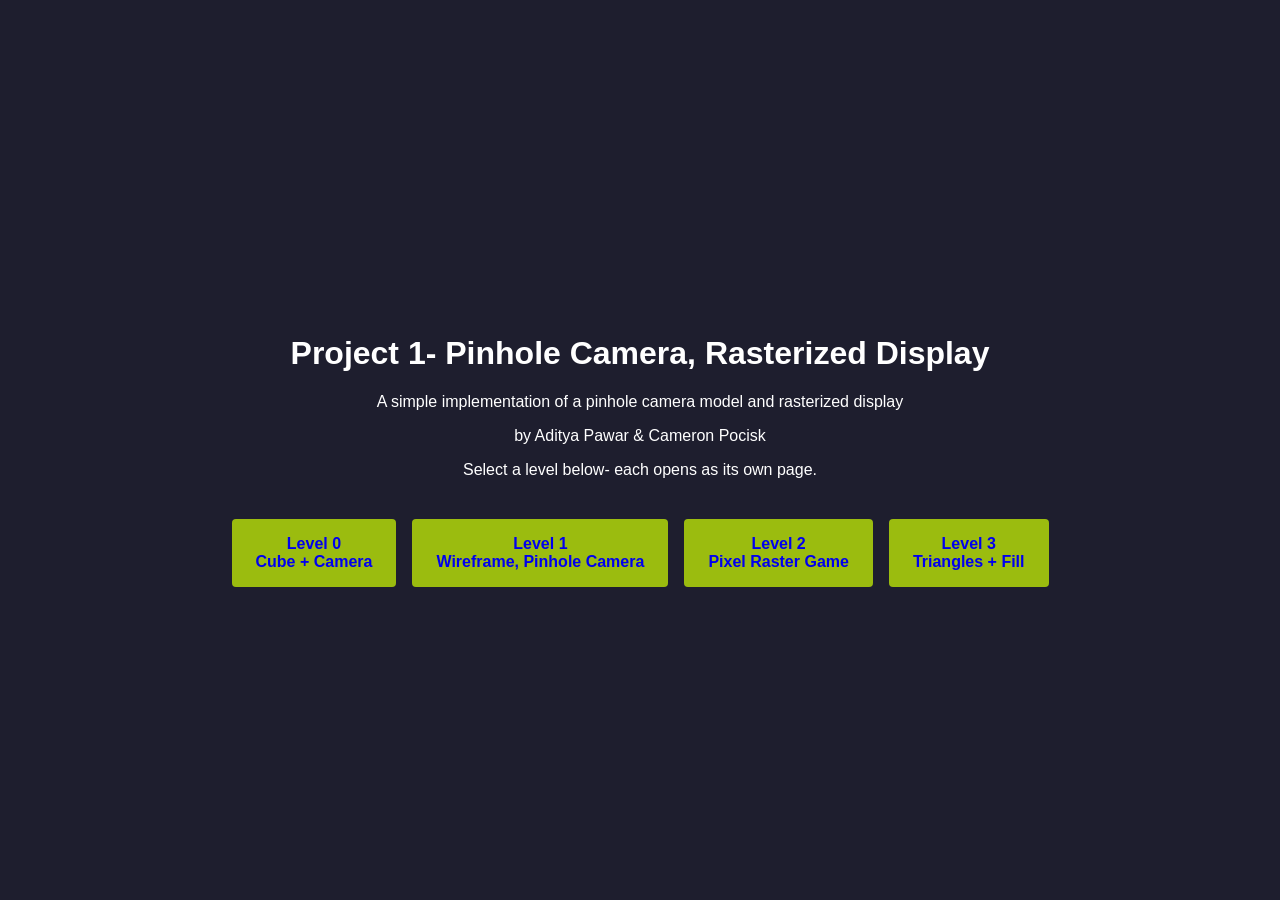
<file: index.html>
<!DOCTYPE html>
<html lang="en">
<head>
    <meta charset="UTF-8">
    <meta name="viewport" content="width=device-width, initial-scale=1.0">
    <title>Project 1- Pinhole Camera, Rasterized Display</title>
    <style>
        body{
          font-family: sans-serif;
          background-color: #1e1e2e;
          color: white;
          display: flex;
          flex-direction: column;
          align-items: center;
          justify-content: center;
          min-height: 100vh;
          margin: 0;
          text-align: center;
        }
        nav{
            display: flex;
            flex-wrap: wrap;
            gap: 16px;
            justify-content: center;
            margin-top: 24px;
        }
        nav a{
            display: block;
            padding: 16px 24px;
            background-color: #9bbc0f;
            color: 0f3f0f;
            text-decoration: none;
            font-weight: bold;
            Border-radius: 4px;
        }
        nav a:hover{
            background-color: #b5d02f;
        }
    </style>

    <body>
        <header>
            <h1>Project 1- Pinhole Camera, Rasterized Display</h1>
            <p> A simple implementation of a pinhole camera model and rasterized display </p>
            <p> by Aditya Pawar & Cameron Pocisk</p>
            <p> Select a level below- each opens as its own page.</p>
        </header>

        <nav>
            <a href="level0.html">Level 0<br> Cube + Camera</a>
            <a href="level1.html">Level 1 <br> Wireframe, Pinhole Camera</a>
            <a href="level2.html">Level 2<br> Pixel Raster Game</a>
            <a href="level3.html">Level 3<br> Triangles + Fill </a>
         
        </nav>
    </body>
</html>
</file>
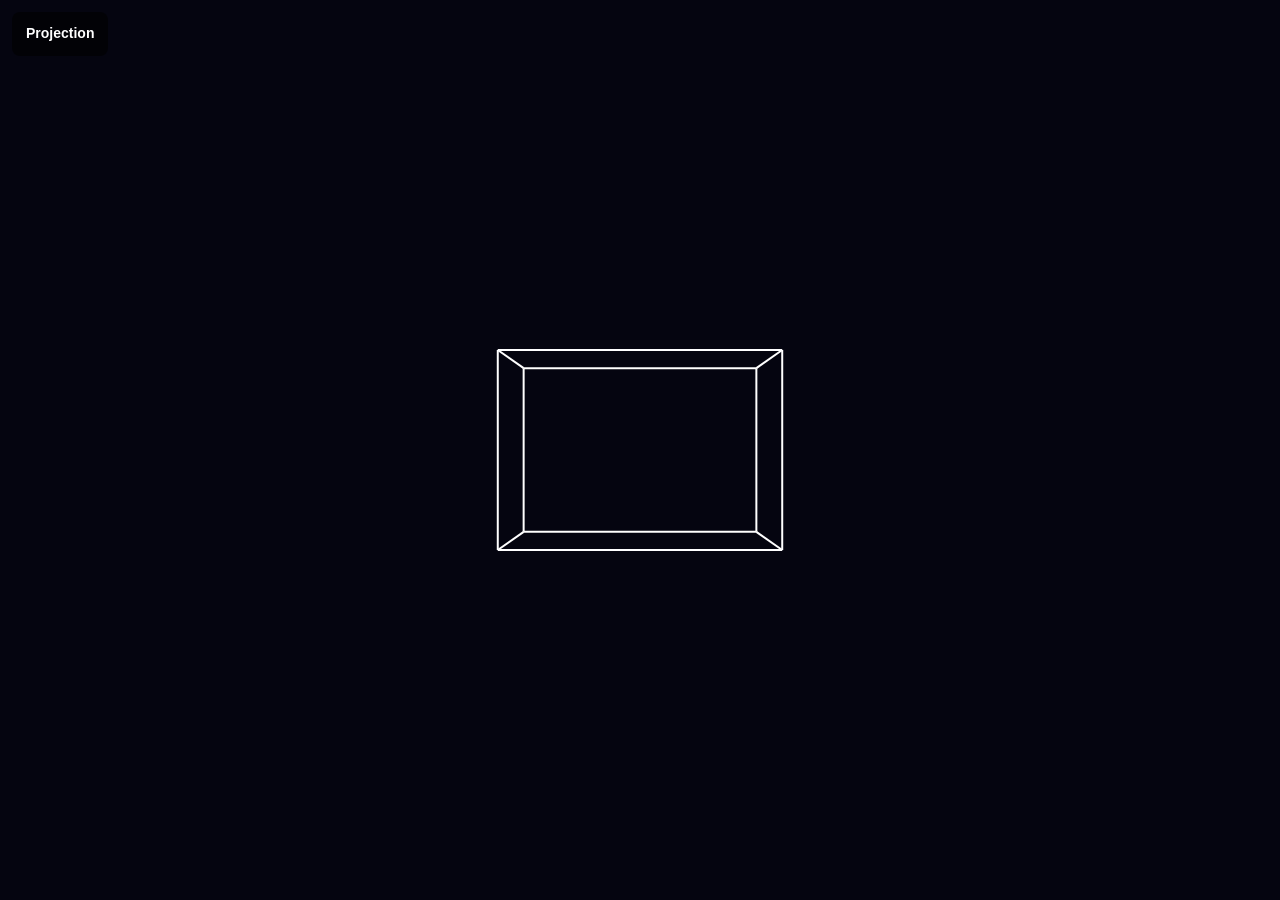
<file: level0.html>
<!DOCTYPE html>
<html lang="en">
<head>
  <meta charset="UTF-8" />
  <meta name="viewport" content="width=device-width, initial-scale=1.0" />
  <title>Level 0- Simple 3D Rendering</title>
  <style>
    body {
      margin: 0;
      overflow: hidden;
      background: #050510;
      color: white;
      font-family: Arial, sans-serif;
    }

    canvas {
      display: block;
    }

    #info {
      position: fixed;
      top: 12px;
      left: 12px;
      padding: 12px 14px;
      background: rgba(0, 0, 0, 0.6);
      border-radius: 8px;
      font-size: 14px;
      line-height: 1.4;
    }
  </style>
</head>
<body>
  <canvas id="canvas"></canvas>

  <div id="info">
    <b>Projection</b><br>
  </div>

<script>

  //we add shapes (like lines) to this canvas
  const canvas = document.getElementById("canvas");
  const ctx = canvas.getContext("2d");

  //an array of objects
  //    to access the first 'x' coordinate you could type vertices[0].x
  let vertices = [ 
    { x:  1,  y: 1,  z: 1},   // A, idx 0
    { x: -1,  y: 1,  z: 1},   // B, idx 1
    { x:  1,  y: -1, z: 1},   // C, idx 2
    { x: -1,  y: -1, z:  1},  // D, idx 3
    { x:  1,  y: 1,  z: -1},  // E, idx 4
    { x: -1,  y: 1,  z: -1},  // F, idx 5
    { x:  1,  y: -1, z:  -1}, // G, idx 6
    { x: -1,  y: -1, z: -1}   // H, idx 7
  ];

  // an array of the indics for the two vertices in each edge
  let edges = [
    [0, 1], //AB 
    [0, 2], //AC 
    [0, 4], //AE 
    [2, 3], //CD 
    [1, 3], //BD 
    [2, 6], //CG 
    [4, 5], //EF 
    [4, 6], //EG 
    [1, 5], //BF 
    [6, 7], //GH 
    [5, 7], //FH 
    [3, 7], //DH 
  ];


  let camera = {x: 0, y: 0, z: -10};
  // camera.x, camera.y, camera.z


  function draw(){

    //here we set up and clear the canvas, every draw frame
    ctx.clearRect(0, 0, canvas.width, canvas.height);
    ctx.fillStyle = "#050510";
    ctx.fillRect(0, 0, canvas.width, canvas.height);

    // here we will store u,v coordinates for the vertices, 
    // projected onto our 2d plane
    let projectedVertices = [];

    //- loop through the original vertices (X, Y, Z)
    //- and determine their position in 3D space relative to camera (x, y, z)
    //- then project them onto the 2D plane
    for(let v = 0; v< vertices.length; v++){   //  you could also write it foreach...
       console.log("original position:");  //helpful to print things
       console.log( vertices[v] );

       console.log("camera-relative position");
       let camVert = {}; 

       // to get the camera vertices, we subtract the camera position (0,0,-10) from the vertices array we have above. 
       camVert.x = vertices[v].x - camera.x; //**** TO DO (Answered!)
       camVert.y = vertices[v].y- camera.y; //**** TO DO (Annswered!)
       camVert.z = vertices[v].z - camera.z; //**** TO DO (Answered!)
       console.log( camVert );

       console.log("projected position"); 
       let canvasPos = {};
       // projected position is u=x/z, v=y/z
       canvasPos.u = camVert.x/camVert.z; //**** TO DO  (Answered!)
       canvasPos.v = camVert.y/camVert.z; //**** TO DO (Answered!)
       console.log( canvasPos );

       console.log("scale and center"); 
       canvasPos.u = canvasPos.u * canvas.width + canvas.width/2;
       canvasPos.v = canvasPos.v * canvas.height + canvas.height/2;
       console.log( canvasPos );

       projectedVertices.push(canvasPos);
       console.log("---------------"); 

    }

    //loop through the edges
    //  find the newly computed projected vertices - 2 per edge
    //  draw the line
    for(let e = 0; e < edges.length; e++){
      
      //first vertex
      let e1 = edges[e][0]; //idx
      let u1 = projectedVertices[ e1 ].u; 
      let v1 = canvas.height - projectedVertices[ e1 ].v;  //TO DO- explain why did I do this? 
      // This is done to flip the y-coordinate because the origin is at the top left corner of the canvas while in 3d, it is at the center. This way we can align it in a way that makes sense visually.
      

      //second vertex
      let e2 = edges[e][1]; //idx
      let u2 = projectedVertices[ e2 ].u;
      let v2 = canvas.height - projectedVertices[ e2 ].v;  //TO DO- explain why did I do this?
      // This is done to flip the y-coordinate because the origin is at the top left corner of the canvas while in 3d, it is at the center. This way we can align it in a way that makes sense visually.

      drawLine(u1, v1, u2, v2);
    }



  }


  //This uses a built in 'drawLine' function, provided by the javascript canvas
  function drawLine(x1, y1, x2, y2){
    ctx.lineWidth = 2;
    ctx.strokeStyle = "white";

    //this is how you draw a line on the canvas 
    ctx.beginPath();
    ctx.moveTo(x1, y1);
    ctx.lineTo(x2, y2);
    ctx.stroke();
  }


  //this is how we detect events- 

  // do nothing for now....
    document.addEventListener("keydown", (event) => {

      event.preventDefault();
       switch (event.key) {
        case "ArrowUp":
          //****TO DO: Change camera z position a go closer
          // So i have to get the camera closer, z would be increased?
          camera.z += 1; //**** TO DO (Answered!)

          console.log("Up arrow pressed");
          draw();
          break;
        case "ArrowDown":
          //****TO DO: Change camera z position go further away
          // z would be decreased
          camera.z -= 1; //**** TO DO (Answered!)
          console.log("Down arrow pressed");
          draw();
          break;
        case "ArrowLeft":
          //****TO DO: Change camera x position move left
          // camera to the left means object to the right, so we need to decrease the x value of the camera
          camera.x -= 1; //**** TO DO (Answered!)
          console.log("Left arrow pressed");
          draw();
          break;
        case "ArrowRight":
          //****TO DO: Change camera x position move right
          // camera to the right means object to the left so x would be increased. 
          camera.x += 1; //**** TO DO (Answered!)
          console.log("Right arrow pressed");
          draw();
          break;
        case "KeyR":
        case 'r':
        case 'R': // changed keyr to R as it was not working on my keyboard
          //****TO DO: reset camera 
          console.log("Reset");
          // Reset camera position to initial values lol
          camera.x = 0;
          camera.y = 0;
          camera.z = -10;
          draw();
          break;
        default:
          return; 
      
      }
    });

  function resizeCanvas() {
    canvas.width = window.innerWidth;
    canvas.height = window.innerHeight;
    draw();
  }


  window.addEventListener("resize", resizeCanvas);
  resizeCanvas();



</script>
</body>
</html>
</file>
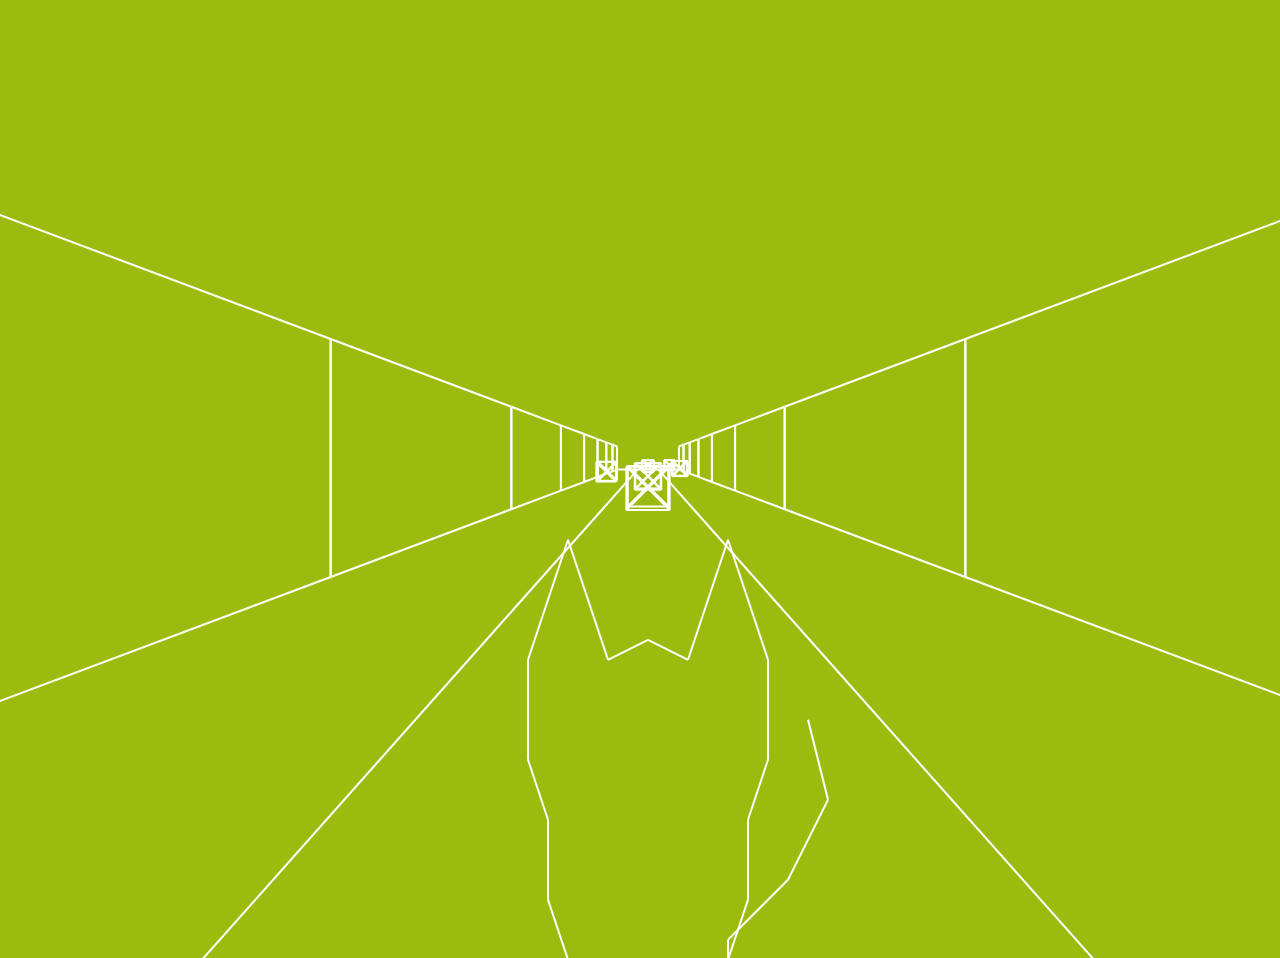
<file: level1.html>
<!DOCTYPE html>
<html lang="en">
<head>
    <meta charset="UTF-8">
    <meta name="viewport" content="width=device-width, initial-scale=1.0">
    <title>Level 1: Wireframe, Pinhole Camera</title>
</head>
<body style="display: flex; justify-content: center; align-items: center; height: 100vh; width: 100vw; background-color:slategray;">
    <canvas id="pixelCanvas" width="1600" height="1000"></canvas>
    <!-- Link your entry JavaScript file here -->
    
</body>

<script src="level1.js"></script>

</html>
</file>
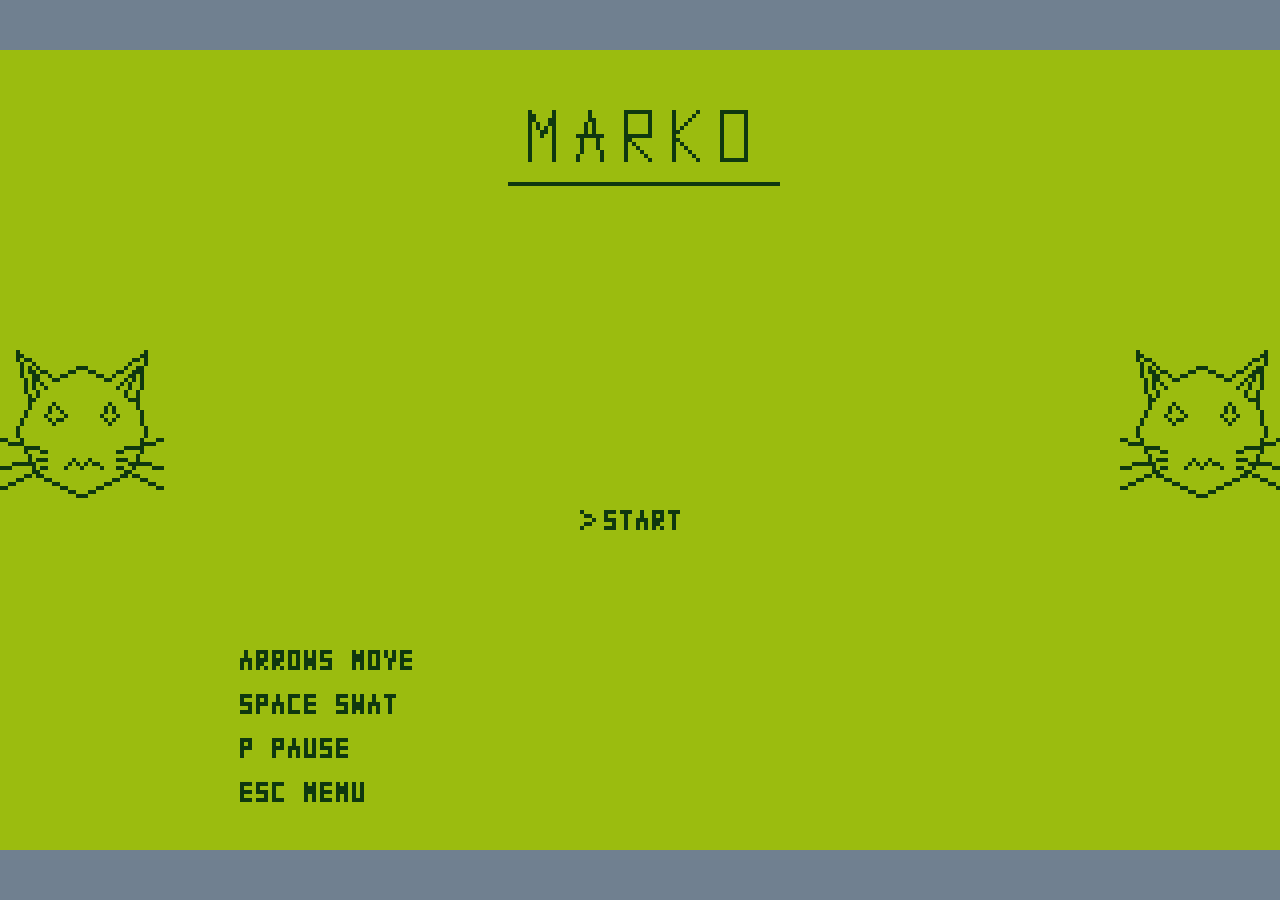
<file: level2.html>
<!DOCTYPE html>
<html lang="en">
<head>
    <meta charset="UTF-8">
    <meta name="viewport" content="width=device-width, initial-scale=1.0">
    <link rel="stylesheet" href="style.css">
    <title>Level 2: Pixel Raster Game</title>
</head>
<body style="display: flex; justify-content: center; align-items: center; height: 100vh; width: 100vw; background-color:slategray;">
    <canvas id="pixelCanvas" width="1600" height="1000"></canvas>
    <!-- Link your entry JavaScript file here -->
    
</body>

<script src="pixelMargo.js"></script>

</html>
</file>
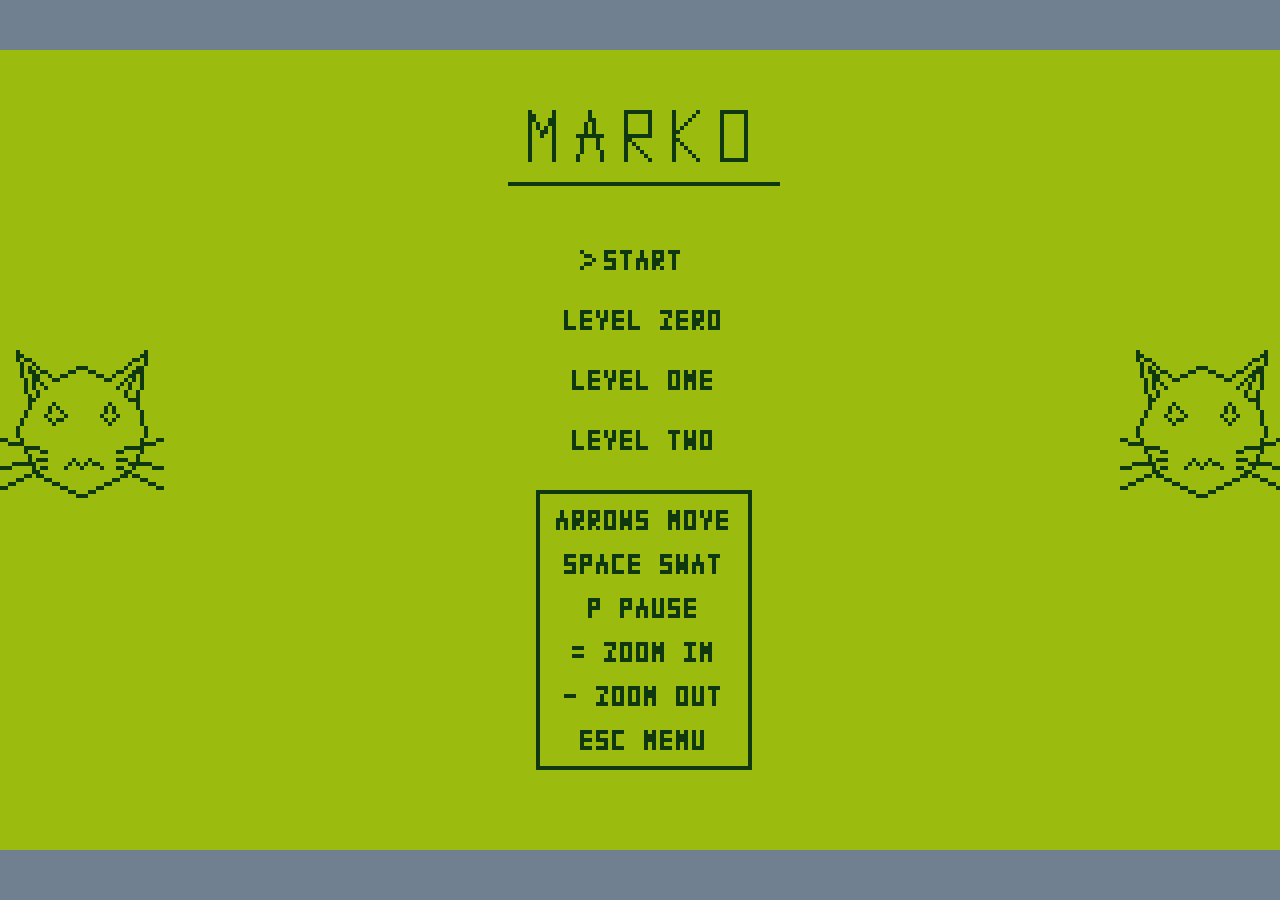
<file: level3.html>
<!DOCTYPE html>
<html lang="en">
<head>
    <meta charset="UTF-8">
    <meta name="viewport" content="width=device-width, initial-scale=1.0">
    <link rel="stylesheet" href="style.css">
    <title>Level 3: Fill Triangle</title>
</head>
<body style="display: flex; justify-content: center; align-items: center; height: 100vh; width: 100vw; background-color:slategray;">
    <canvas id="pixelCanvas" width="1600" height="1000"></canvas>
    <!-- Link your entry JavaScript file here -->
    
</body>

<script src="level3.js"></script>

</html>
</file>
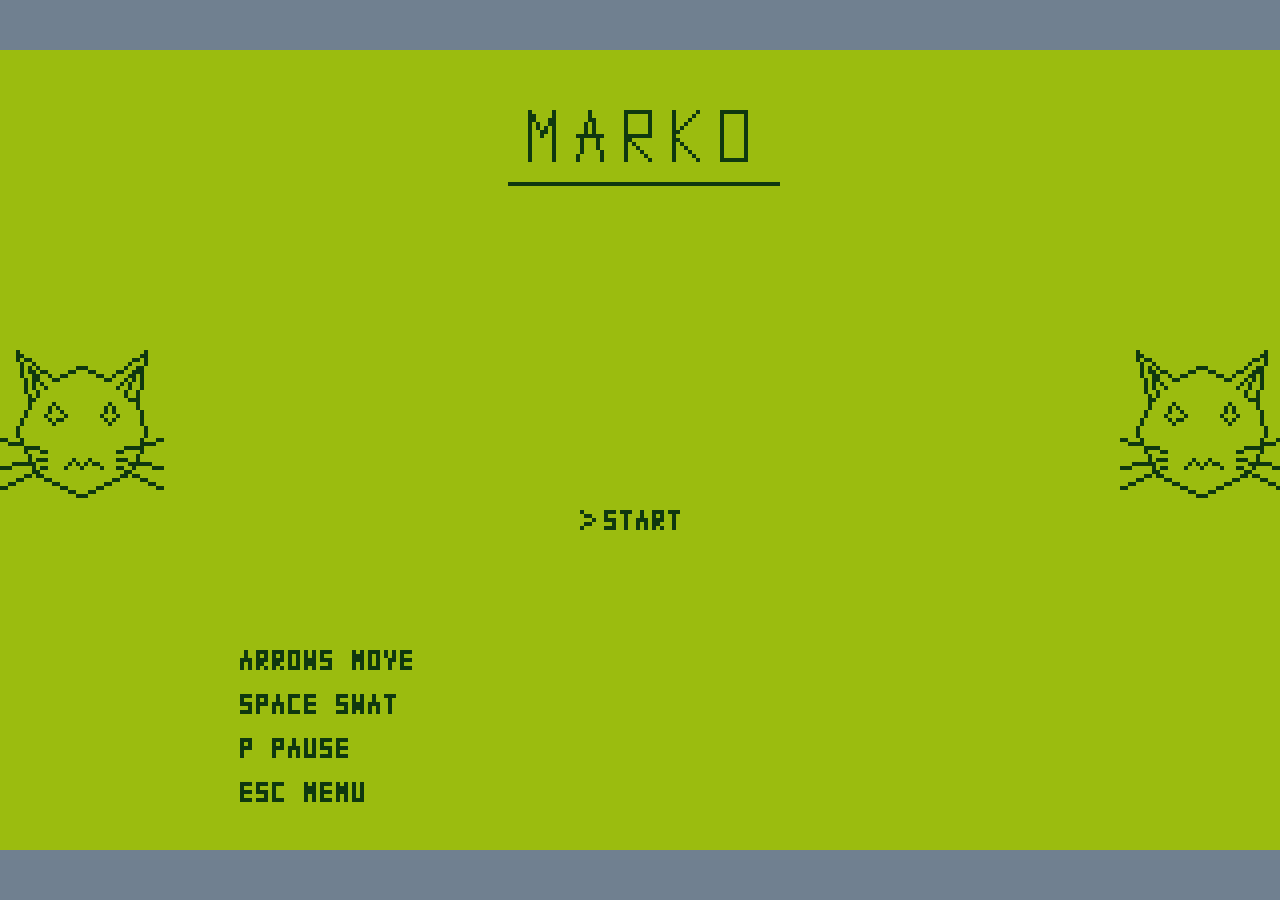
<file: pixelMargo.html>
<!DOCTYPE html>
<html lang="en">
<head>
    <meta charset="UTF-8">
    <meta name="viewport" content="width=device-width, initial-scale=1.0">
    <link rel="stylesheet" href="style.css">
    <title>My App</title>
</head>
<body style="display: flex; justify-content: center; align-items: center; height: 100vh; width: 100vw; background-color:slategray;">
    <canvas id="pixelCanvas" width="1600" height="1000"></canvas>
    <!-- Link your entry JavaScript file here -->
    
</body>

<script src="pixelMargo.js"></script>

</html>
</file>
<file: style.css>
/* Had to do this so that there would be no scroll or overflow */
html, body {
  margin: 0;
  padding: 0;
  overflow: hidden;
  background-color: purple;
  height: 100vh;
  width: 100vw;
}

#pixelCanvas{
    aspect-ratio: 320 / 200;
    /* Fit inside the viewport on both axes so a short/wide window scales the
       canvas down instead of overflowing and getting clipped by the
       html/body overflow:hidden above. */
    width: min(100vw, 160vh);
    height: min(100vh, 62.5vw);
}
</file>
